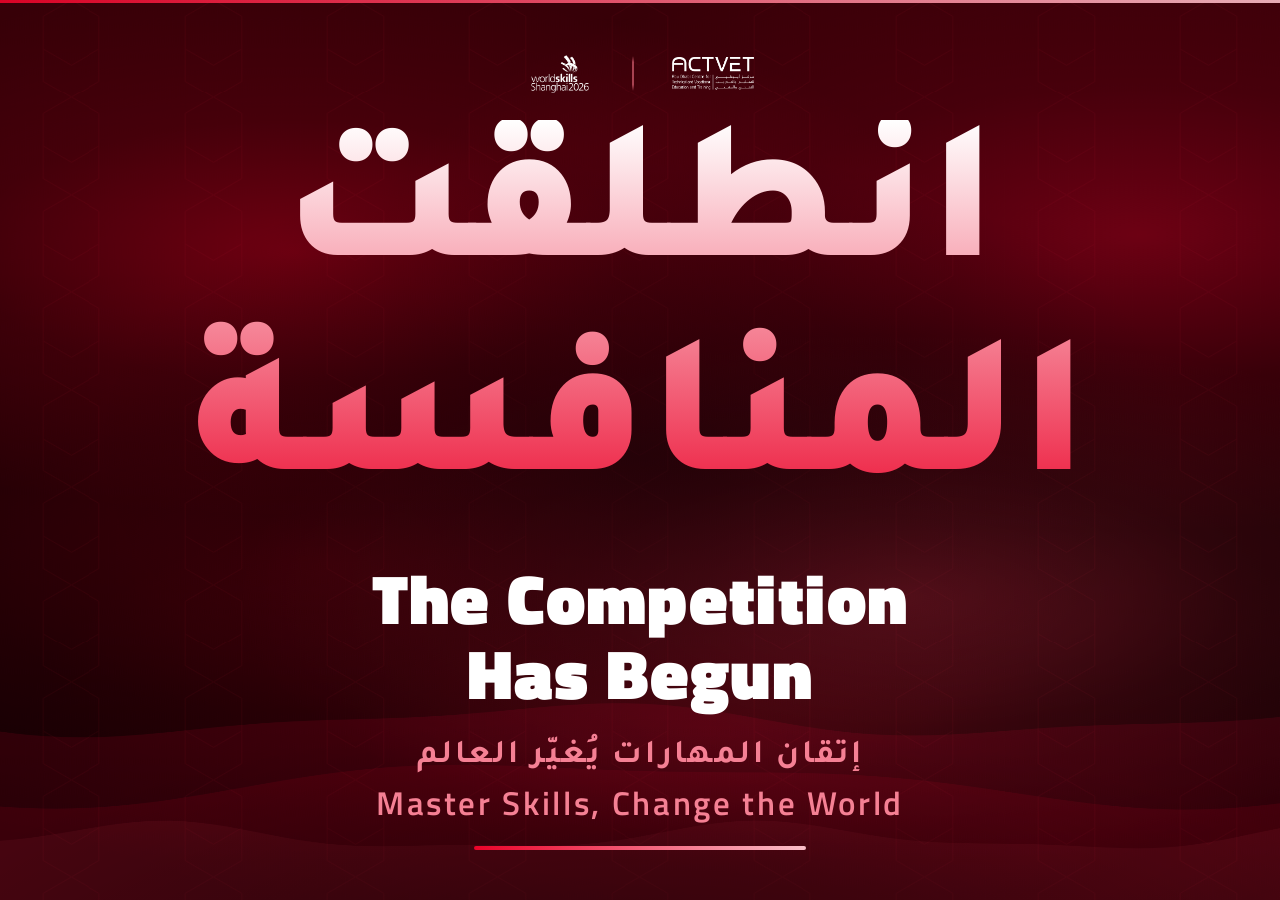
<file: index.html>
<!DOCTYPE html>
<html lang="en">
<head>
<meta charset="UTF-8">
<meta name="viewport" content="width=device-width, initial-scale=1.0">
<title>WorldSkills Shanghai 2026 · Countdown</title>
<link rel="preconnect" href="https://fonts.googleapis.com">
<link rel="preconnect" href="https://fonts.gstatic.com" crossorigin>
<link href="https://fonts.googleapis.com/css2?family=Titillium+Web:wght@300;400;600;700;900&family=Tajawal:wght@400;500;700;800;900&display=swap" rel="stylesheet">
<style>
  :root{
    /* WSC Shanghai 2026 Brand Red — CMYK palette from style guide */
    --r1: #EB0329;   /* C8  M99  Y84  K0 — primary */
    --r2: #F0405E;   /* C6  M75  Y63  K0 */
    --r3: #F58094;   /* C4  M50  Y42  K0 */
    --r4: #FABFC9;   /* C2  M25  Y21  K0 */
    --gold: #FFB71B;
    --ink: #ffffff;
  }

  *{ margin:0; padding:0; box-sizing:border-box; }
  html,body{ width:100%; height:100%; overflow:hidden; background:#0e0002; }
  body{ font-family:"Titillium Web", Arial, sans-serif; }
  .ar{ font-family:"Tajawal", Arial, sans-serif; }

  #viewport{ position:fixed; inset:0; background:#0e0002; }
  #stage{
    position:relative; width:100vw; height:100vh;
    background:radial-gradient(130% 70% at 50% -4%, #4a000e 0%, #2d0008 30%, #1a0004 60%, #0e0002 100%);
    overflow:hidden; color:var(--ink);
  }

  /* ---------- layered background ---------- */
  #waves{ position:absolute; inset:0; width:100%; height:100%; }
  #honeycomb{
    position:absolute; inset:0;
    background-image:url("data:image/svg+xml;utf8,<svg xmlns='http://www.w3.org/2000/svg' width='120' height='208' viewBox='0 0 120 208'><g fill='none' stroke='%23EB0329' stroke-width='2'><path d='M60 0 L120 34.6 V104 L60 138.6 L0 104 V34.6 Z'/><path d='M0 104 L0 173.2 L60 207.8 L120 173.2 L120 104'/></g></svg>");
    background-size:11.11vw 10.83vh; opacity:.06; mix-blend-mode:screen;
  }
  #vignette{
    position:absolute; inset:0;
    background:
      radial-gradient(58% 46% at 50% 50%, rgba(20,0,5,.50) 0%, rgba(15,0,4,.16) 46%, rgba(0,0,0,0) 74%),
      radial-gradient(120% 70% at 50% 118%, rgba(0,0,0,.5) 0%, rgba(0,0,0,0) 55%);
  }
  #topline{
    position:absolute; top:0; left:0; right:0; height:0.31vh;
    background:linear-gradient(90deg, #EB0329 0%, #F0405E 35%, #F58094 65%, #FABFC9 100%);
    opacity:.9;
  }

  /* ---------- content ---------- */
  #content{ position:absolute; inset:0; display:-webkit-box; display:flex; -webkit-box-orient:vertical; -webkit-box-direction:normal; flex-direction:column; -webkit-box-align:center; align-items:center;
    padding:3.65vh 9.26vw 3.13vh; }

  /* top band */
  .topband{ display:-webkit-box; display:flex; -webkit-box-align:center; align-items:center; -webkit-box-pack:center; justify-content:center; gap:3.89vw;
    -webkit-filter:drop-shadow(0 8px 40px rgba(0,0,0,.35)); filter:drop-shadow(0 8px 40px rgba(0,0,0,.35)); }
  .topband .logo-ws{ height:6.72vh; width:auto; display:block; }
  .topband .logo-actvet{ height:4.63vh; width:auto; display:block; }
  .topband .vr{ width:2px; height:5.52vh; border-radius:2px;
    background:linear-gradient(180deg,transparent,rgba(255,120,140,.55) 18%,rgba(255,120,140,.55) 82%,transparent); }

  /* event name + dates */
  .eventhead{ display:-webkit-box; display:flex; -webkit-box-orient:vertical; -webkit-box-direction:normal; flex-direction:column; -webkit-box-align:center; align-items:center; gap:0.94vh; margin-top:1.56vh; }
  .eventname{ font-weight:400; font-size:5vw; line-height:1; letter-spacing:.004em; color:#fff; text-align:center;
    text-shadow:0 6px 44px rgba(0,0,0,.40); white-space:nowrap; }

  /* centre stack grows to fill */
  .center{ -webkit-box-flex:1; flex:1 1 auto; display:-webkit-box; display:flex; -webkit-box-orient:vertical; -webkit-box-direction:normal; flex-direction:column; -webkit-box-align:center; align-items:center; -webkit-box-pack:center; justify-content:center; width:100%; }

  .kicker{
    display:-webkit-inline-box; display:inline-flex; -webkit-box-align:center; align-items:center; gap:1.57vw; flex-wrap:nowrap;
    font-weight:700; font-size:2.41vw; letter-spacing:.28em; text-transform:uppercase; color:#ffc8d0;
    padding-bottom:0.94vh; white-space:nowrap;
  }
  .kicker .ar{ font-size:2.87vw; letter-spacing:0; color:#fff; }
  .kicker .dot{ width:0.93vw; height:0.93vw; border-radius:50%; background:var(--r1); box-shadow:0 0 28px var(--r1); }

  /* giant DAYS hero */
  .days-num{
    font-weight:900; font-size:40.74vw; line-height:.98;
    font-variant-numeric:tabular-nums; -webkit-font-feature-settings:"tnum" 1; font-feature-settings:"tnum" 1; letter-spacing:-.03em;
    background:linear-gradient(180deg,#ffffff 0%,#ffd5db 54%,#EB0329 100%);
    -webkit-background-clip:text; background-clip:text; color:transparent;
    -webkit-filter:drop-shadow(0 36px 70px rgba(0,0,0,.45)); filter:drop-shadow(0 36px 70px rgba(0,0,0,.45));
  }
  .days-num .digit{ display:inline-block; }
  .days-label{ display:-webkit-inline-box; display:inline-flex; -webkit-box-align:center; align-items:center; gap:1.85vw; margin-top:0.78vh; }
  .days-label .en{ font-weight:900; font-size:5.93vw; line-height:.9; letter-spacing:.08em; color:#fff; }
  .days-label .pipe{ width:0.28vw; height:2.71vh; border-radius:4px; background:linear-gradient(180deg,var(--r1),var(--r4)); }
  .days-label .ar{ font-weight:800; font-size:5.56vw; line-height:1; color:var(--r4); }

  /* HH:MM:SS block */
  .timer{ display:-webkit-box; display:flex; -webkit-box-align:start; align-items:flex-start; -webkit-box-pack:center; justify-content:center; gap:1.02vw; margin-top:3.07vh; max-width:100%; }
  .cell{
    position:relative; width:23.15vw; height:13.54vh; border-radius:1.09vh;
    background:linear-gradient(180deg, rgba(80,4,14,.65) 0%, rgba(40,2,8,.65) 100%);
    border:2px solid rgba(235,3,41,.22);
    box-shadow:0 34px 90px rgba(0,0,0,.40), inset 0 2px 0 rgba(255,255,255,.06), 0 0 22px rgba(235,3,41,.14);
    display:-webkit-box; display:flex; -webkit-box-orient:vertical; -webkit-box-direction:normal; flex-direction:column; -webkit-box-align:center; align-items:center; -webkit-box-pack:center; justify-content:center; overflow:hidden;
    -webkit-animation:cellGlow 3s ease-in-out infinite; animation:cellGlow 3s ease-in-out infinite;
  }
  @-webkit-keyframes cellGlow{
    0%,100%{ box-shadow:0 34px 90px rgba(0,0,0,.40), inset 0 2px 0 rgba(255,255,255,.06), 0 0 22px rgba(235,3,41,.14); border-color:rgba(235,3,41,.22); }
    50%{ box-shadow:0 34px 100px rgba(0,0,0,.40), inset 0 2px 0 rgba(255,255,255,.06), 0 0 60px rgba(235,3,41,.42); border-color:rgba(235,3,41,.48); }
  }
  @keyframes cellGlow{
    0%,100%{ box-shadow:0 34px 90px rgba(0,0,0,.40), inset 0 2px 0 rgba(255,255,255,.06), 0 0 22px rgba(235,3,41,.14); border-color:rgba(235,3,41,.22); }
    50%{ box-shadow:0 34px 100px rgba(0,0,0,.40), inset 0 2px 0 rgba(255,255,255,.06), 0 0 60px rgba(235,3,41,.42); border-color:rgba(235,3,41,.48); }
  }

  .cell .num{ font-weight:900; font-size:13.89vw; line-height:1;
    font-variant-numeric:tabular-nums; -webkit-font-feature-settings:"tnum" 1; font-feature-settings:"tnum" 1; letter-spacing:.01em; color:#fff; display:-webkit-box; display:flex; }
  .cell .num .digit{ display:inline-block; min-width:.62em; text-align:center; }
  .cell .lab{ margin-top:0.94vh; font-weight:700; font-size:2.04vw; letter-spacing:.22em; text-transform:uppercase; color:#f0a0b0;
    display:-webkit-box; display:flex; -webkit-box-align:center; align-items:center; gap:0.74vw; }
  .cell .lab .ar{ letter-spacing:0; color:#f8c0c8; font-size:2.04vw; }
  .cell .topglow{ position:absolute; top:0; left:0; right:0; height:0.16vh; background:linear-gradient(90deg,transparent,var(--r2),transparent); opacity:.6; }

  /* seconds — intense continuous pulse */
  .cell.seconds{
    border-color:rgba(235,3,41,.50);
    -webkit-animation:secPulse 1.5s ease-in-out infinite; animation:secPulse 1.5s ease-in-out infinite;
  }
  .cell.seconds .topglow{ background:linear-gradient(90deg,transparent,var(--r1),transparent); opacity:1; }
  @-webkit-keyframes secPulse{
    0%,100%{ box-shadow:0 34px 90px rgba(0,0,0,.40), inset 0 2px 0 rgba(255,255,255,.06), 0 0 44px rgba(235,3,41,.32); border-color:rgba(235,3,41,.50); }
    50%{ box-shadow:0 34px 100px rgba(0,0,0,.40), inset 0 2px 0 rgba(255,255,255,.08), 0 0 100px rgba(235,3,41,.72); border-color:rgba(235,3,41,.90); }
  }
  @keyframes secPulse{
    0%,100%{ box-shadow:0 34px 90px rgba(0,0,0,.40), inset 0 2px 0 rgba(255,255,255,.06), 0 0 44px rgba(235,3,41,.32); border-color:rgba(235,3,41,.50); }
    50%{ box-shadow:0 34px 100px rgba(0,0,0,.40), inset 0 2px 0 rgba(255,255,255,.08), 0 0 100px rgba(235,3,41,.72); border-color:rgba(235,3,41,.90); }
  }

  /* seconds tick — heavy flash on each change */
  .cell.seconds.sec-tick{
    -webkit-animation:secFlash .65s ease-out forwards, secPulse 1.5s ease-in-out .65s infinite;
    animation:secFlash .65s ease-out forwards, secPulse 1.5s ease-in-out .65s infinite;
  }
  @-webkit-keyframes secFlash{
    0%  { box-shadow:0 34px 90px rgba(0,0,0,.40), inset 0 2px 0 rgba(255,255,255,.06), 0 0 44px rgba(235,3,41,.32); border-color:rgba(235,3,41,.50); background:linear-gradient(180deg,rgba(80,4,14,.65),rgba(40,2,8,.65)); }
    16% { box-shadow:0 34px 80px rgba(0,0,0,.30), inset 0 2px 0 rgba(255,255,255,.15), 0 0 150px rgba(235,3,41,1.0), 0 0 300px rgba(235,3,41,.55); border-color:rgba(255,80,100,1); background:linear-gradient(180deg,rgba(180,10,30,.80),rgba(80,4,14,.80)); }
    100%{ box-shadow:0 34px 90px rgba(0,0,0,.40), inset 0 2px 0 rgba(255,255,255,.06), 0 0 50px rgba(235,3,41,.38); border-color:rgba(235,3,41,.55); background:linear-gradient(180deg,rgba(80,4,14,.65),rgba(40,2,8,.65)); }
  }
  @keyframes secFlash{
    0%  { box-shadow:0 34px 90px rgba(0,0,0,.40), inset 0 2px 0 rgba(255,255,255,.06), 0 0 44px rgba(235,3,41,.32); border-color:rgba(235,3,41,.50); background:linear-gradient(180deg,rgba(80,4,14,.65),rgba(40,2,8,.65)); }
    16% { box-shadow:0 34px 80px rgba(0,0,0,.30), inset 0 2px 0 rgba(255,255,255,.15), 0 0 150px rgba(235,3,41,1.0), 0 0 300px rgba(235,3,41,.55); border-color:rgba(255,80,100,1); background:linear-gradient(180deg,rgba(180,10,30,.80),rgba(80,4,14,.80)); }
    100%{ box-shadow:0 34px 90px rgba(0,0,0,.40), inset 0 2px 0 rgba(255,255,255,.06), 0 0 50px rgba(235,3,41,.38); border-color:rgba(235,3,41,.55); background:linear-gradient(180deg,rgba(80,4,14,.65),rgba(40,2,8,.65)); }
  }

  /* digit flip animations */
  @-webkit-keyframes digIn{
    0%{ -webkit-transform:translateY(-24%); transform:translateY(-24%); opacity:.15; -webkit-filter:blur(2px); filter:blur(2px); }
    100%{ -webkit-transform:translateY(0); transform:translateY(0); opacity:1; -webkit-filter:blur(0); filter:blur(0); }
  }
  @keyframes digIn{
    0%{ transform:translateY(-24%); opacity:.15; filter:blur(2px); }
    100%{ transform:translateY(0); opacity:1; filter:blur(0); }
  }
  .digit.flip{ -webkit-animation:digIn .42s cubic-bezier(.2,.7,.2,1); animation:digIn .42s cubic-bezier(.2,.7,.2,1); }

  /* seconds digit — heavy slam with scale bounce */
  @-webkit-keyframes secDigitSlam{
    0%  { -webkit-transform:scale(1.4) translateY(-12%); transform:scale(1.4) translateY(-12%); opacity:0; -webkit-filter:blur(5px); filter:blur(5px); }
    55% { -webkit-transform:scale(0.96) translateY(1%); transform:scale(0.96) translateY(1%); opacity:1; -webkit-filter:blur(0); filter:blur(0); }
    78% { -webkit-transform:scale(1.04); transform:scale(1.04); }
    100%{ -webkit-transform:scale(1); transform:scale(1); }
  }
  @keyframes secDigitSlam{
    0%  { transform:scale(1.4) translateY(-12%); opacity:0; filter:blur(5px); }
    55% { transform:scale(0.96) translateY(1%); opacity:1; filter:blur(0); }
    78% { transform:scale(1.04); }
    100%{ transform:scale(1); }
  }
  .cell.seconds .digit.flip{ -webkit-animation:secDigitSlam .52s cubic-bezier(.3,.85,.2,1.06); animation:secDigitSlam .52s cubic-bezier(.3,.85,.2,1.06); }

  .sep{ -webkit-align-self:center; align-self:center; width:2.50vw; height:13.54vh; display:-webkit-box; display:flex; -webkit-box-align:center; align-items:center; -webkit-box-pack:center; justify-content:center;
    font-weight:900; font-size:9.26vw; color:rgba(255,140,160,.45); }
  .sep span{ display:block; -webkit-transform:translateY(-0.73vh); transform:translateY(-0.73vh); }

  /* ---------- timezone comparison ---------- */
  .time-compare{
    display:-webkit-box; display:flex; -webkit-box-align:center; align-items:center; -webkit-box-pack:center; justify-content:center; gap:3vw;
    margin-top:2.6vh; padding:1.3vh 3.5vw;
    background:rgba(55,3,10,.50); border:1px solid rgba(235,3,41,.20); border-radius:1.2vh;
    -webkit-backdrop-filter:blur(8px); backdrop-filter:blur(8px);
  }
  .tz-slot{ display:-webkit-box; display:flex; -webkit-box-orient:vertical; -webkit-box-direction:normal; flex-direction:column; -webkit-box-align:center; align-items:center; gap:0.28vh; }
  .tz-flag{ font-size:2.8vw; line-height:1.1; }
  .tz-city{ font-weight:700; font-size:1.4vw; letter-spacing:.18em; text-transform:uppercase; color:var(--r3); }
  .tz-offset{ font-size:1.1vw; color:rgba(255,190,200,.45); letter-spacing:.08em; }
  .tz-time{ font-weight:700; font-size:3.2vw; font-variant-numeric:tabular-nums; -webkit-font-feature-settings:"tnum" 1; font-feature-settings:"tnum" 1; color:#fff; letter-spacing:.04em; line-height:1.15; }
  .tz-date{ font-size:1.1vw; color:rgba(255,190,200,.55); letter-spacing:.06em; }
  .tz-divider{
    width:1px; height:6.5vh; -webkit-align-self:center; align-self:center;
    background:linear-gradient(180deg,transparent,rgba(235,3,41,.45) 18%,rgba(235,3,41,.45) 82%,transparent);
  }

  /* bottom band */
  .bottom{ display:-webkit-box; display:flex; -webkit-box-orient:vertical; -webkit-box-direction:normal; flex-direction:column; -webkit-box-align:center; align-items:center; gap:1.09vh; width:100%; }
  .slogan{ display:-webkit-box; display:flex; -webkit-box-orient:vertical; -webkit-box-direction:normal; flex-direction:column; -webkit-box-align:center; align-items:center; gap:0.47vh; text-align:center; }
  .slogan .ar{ font-weight:800; font-size:4.26vw; letter-spacing:0; line-height:1.1; direction:rtl; }
  .slogan .en{ font-weight:600; font-size:2.59vw; letter-spacing:.06em; color:var(--r3); }
  .dates{
    display:-webkit-inline-box; display:inline-flex; -webkit-box-align:center; align-items:center; gap:1.20vw; white-space:nowrap;
    font-weight:700; font-size:2.31vw; letter-spacing:.12em; text-transform:uppercase; color:#ffc8d0;
    padding:0.57vh 3.06vw; border-radius:1.56vh; border:2px solid rgba(235,3,41,.22); background:rgba(55,3,10,.40);
  }
  .dates .pin{ width:1.02vw; height:1.02vw; border-radius:50%; background:var(--r1); box-shadow:0 0 24px var(--r1); }

  .cobrand{ display:-webkit-box; display:flex; -webkit-box-orient:vertical; -webkit-box-direction:normal; flex-direction:column; -webkit-box-align:center; align-items:center; gap:0.89vh; margin-top:0.68vh; }
  .cobrand .rule{ width:35.19vw; height:2px;
    background:linear-gradient(90deg,transparent,rgba(235,3,41,.45) 30%,rgba(235,3,41,.45) 70%,transparent); }
  .cobrand .actvet{ height:3.44vh; width:auto; display:block; opacity:.96; }

  /* ---------- end state ---------- */
  #endstate{ position:absolute; inset:0; display:none; -webkit-box-orient:vertical; -webkit-box-direction:normal; flex-direction:column; -webkit-box-align:center; align-items:center; -webkit-box-pack:center; justify-content:center;
    gap:1.46vh; text-align:center; padding:0 8.33vw; }
  #endstate.show{ display:-webkit-box; display:flex; -webkit-animation:endIn 1.2s ease both; animation:endIn 1.2s ease both; }
  @-webkit-keyframes endIn{ from{opacity:0;-webkit-transform:scale(.96);transform:scale(.96);} to{opacity:1;-webkit-transform:scale(1);transform:scale(1);} }
  @keyframes endIn{ from{opacity:0;transform:scale(.96);} to{opacity:1;transform:scale(1);} }
  #endstate .lockup{ display:-webkit-box; display:flex; -webkit-box-align:center; align-items:center; -webkit-box-pack:center; justify-content:center; gap:2.96vw; margin-bottom:1.04vh; }
  #endstate .lockup .logo-ws{ height:5.36vh; width:auto; }
  #endstate .lockup .logo-actvet{ height:3.70vh; width:auto; }
  #endstate .lockup .vr{ width:2px; height:3.91vh; border-radius:2px;
    background:linear-gradient(180deg,transparent,rgba(255,120,140,.55) 18%,rgba(255,120,140,.55) 82%,transparent); }
  #endstate .big-ar{ font-weight:900; font-size:15.74vw; line-height:1.06; direction:rtl;
    background:linear-gradient(180deg,#fff,#EB0329); -webkit-background-clip:text; background-clip:text; color:transparent; }
  #endstate .big-en{ font-weight:900; font-size:5.46vw; line-height:1.08; letter-spacing:.02em; color:#fff; }
  #endstate .slogan-end{ font-weight:600; font-size:2.59vw; line-height:1.35; letter-spacing:.08em; color:var(--r3); margin-top:0.36vh; }
  #endstate .slogan-end .ar{ font-weight:700; }
  #endstate .bar{ width:25.93vw; height:0.52vh; border-radius:0.31vh; margin-top:0.78vh;
    background:linear-gradient(90deg,var(--r1),var(--r2),var(--r3),var(--r4)); }
  #endstate .actvet{ height:3.13vh; width:auto; margin-top:0.78vh; opacity:.95; }

  /* ---------- entrance ---------- */
  .anim{ opacity:1; }
  body.loaded .anim{ -webkit-animation:riseIn 1.1s cubic-bezier(.2,.7,.2,1) forwards; animation:riseIn 1.1s cubic-bezier(.2,.7,.2,1) forwards; }
  @-webkit-keyframes riseIn{ from{opacity:0;-webkit-transform:translateY(1.67vh);transform:translateY(1.67vh);} to{opacity:1;-webkit-transform:translateY(0);transform:translateY(0);} }
  @keyframes riseIn{ from{opacity:0;transform:translateY(1.67vh);} to{opacity:1;transform:translateY(0);} }
  body.loaded .d1{ -webkit-animation-delay:.10s; animation-delay:.10s; }
  body.loaded .d2{ -webkit-animation-delay:.26s; animation-delay:.26s; }
  body.loaded .d3{ -webkit-animation-delay:.42s; animation-delay:.42s; }
  body.loaded .d4{ -webkit-animation-delay:.58s; animation-delay:.58s; }
  body.loaded .d5{ -webkit-animation-delay:.74s; animation-delay:.74s; }
  body.loaded .d6{ -webkit-animation-delay:.90s; animation-delay:.90s; }

  /* ==========================================================
     DESKTOP / LANDSCAPE  16:9
     ========================================================== */
  @media (orientation: landscape) and (min-width: 900px){
    #content{ padding:1.8vh 5vw 1.6vh; }

    .topband{ gap:2.2vw; }
    .topband .logo-ws{ height:5.8vh; }
    .topband .logo-actvet{ height:4.0vh; }
    .topband .vr{ height:4.8vh; }

    .eventhead{ margin-top:0.8vh; gap:0.6vh; }
    .eventname{ font-size:2.9vh; white-space:nowrap; }
    .dates{ font-size:1.55vh; padding:0.35vh 1.8vw; border-radius:1vh; }
    .dates .pin{ width:0.6vw; height:0.6vw; }

    .kicker{ font-size:1.75vh; letter-spacing:.20em; gap:1vw; padding-bottom:0.6vh; }
    .kicker .ar{ font-size:2.0vh; }
    .kicker .dot{ width:0.55vw; height:0.55vw; }

    .days-num{ font-size:27vh; }
    .days-label{ margin-top:0.5vh; gap:1.2vw; }
    .days-label .en{ font-size:4.2vh; }
    .days-label .ar{ font-size:4.0vh; }
    .days-label .pipe{ height:2vh; width:0.18vw; }

    .timer{ margin-top:1.6vh; gap:0.7vw; }
    .cell{ width:16.5vh; height:11vh; border-radius:0.9vh; }
    .cell .num{ font-size:8.8vh; }
    .cell .lab{ font-size:1.4vh; margin-top:0.45vh; gap:0.4vw; }
    .cell .lab .ar{ font-size:1.4vh; }
    .sep{ width:1.8vw; height:11vh; font-size:5.8vh; }
    .sep span{ -webkit-transform:translateY(-0.45vh); transform:translateY(-0.45vh); }

    .time-compare{ margin-top:1.4vh; padding:0.9vh 2.5vw; gap:2.5vw; border-radius:0.9vh; }
    .tz-flag{ font-size:2.2vh; }
    .tz-city{ font-size:1.15vh; }
    .tz-offset{ font-size:0.9vh; }
    .tz-time{ font-size:2.7vh; }
    .tz-date{ font-size:0.9vh; }
    .tz-divider{ height:5.5vh; }

    .bottom{ gap:0.7vh; }
    .slogan .ar{ font-size:3.0vh; }
    .slogan .en{ font-size:1.85vh; }

    .cobrand{ gap:0.6vh; margin-top:0.4vh; }
    .cobrand .rule{ width:22vw; }
    .cobrand .actvet{ height:2.9vh; }
  }

  @media (prefers-reduced-motion: reduce){
    .anim{ -webkit-animation:none !important; animation:none !important; opacity:1 !important; -webkit-transform:none !important; transform:none !important; }
    .cell{ -webkit-animation:none !important; animation:none !important; }
    .cell.seconds{ -webkit-animation:none !important; animation:none !important; }
    .cell.seconds.sec-tick{ -webkit-animation:none !important; animation:none !important; }
    .digit.flip{ -webkit-animation:none !important; animation:none !important; }
  }
</style>
</head>
<body>
  <div id="viewport">
    <div id="stage">
      <canvas id="waves"></canvas>
      <div id="honeycomb"></div>
      <div id="vignette"></div>
      <div id="topline"></div>

      <div id="content">
        <!-- co-brand lockup -->
        <div class="topband anim d1">
          <img class="logo-ws" src="assets/logo-ws-white.png" alt="WorldSkills Shanghai 2026">
          <div class="vr"></div>
          <img class="logo-actvet" src="assets/actvet-white.png" alt="ACTVET">
        </div>
        <div class="eventhead anim d1">
          <div class="eventname">WorldSkills Shanghai 2026</div>
          <div class="dates"><span class="pin"></span><span>22–27 September 2026 · Shanghai, China</span></div>
        </div>

        <!-- centre -->
        <div class="center">
          <div class="kicker anim d2">
            <span class="ar" dir="rtl" lang="ar">العد التنازلي</span>
            <span class="dot"></span>
            <span id="kicker-text">Countdown to Day 1</span>
          </div>

          <div class="days-num anim d3" id="days">000</div>
          <div class="days-label anim d3">
            <span class="en" id="days-en">DAYS</span>
            <span class="pipe"></span>
            <span class="ar" dir="rtl" lang="ar" id="days-ar">يوم</span>
          </div>

          <div class="timer anim d4">
            <div class="cell hours">
              <div class="topglow"></div>
              <div class="num" id="hh"><span class="digit">0</span><span class="digit">0</span></div>
              <div class="lab">Hours <span class="ar" dir="rtl" lang="ar">ساعة</span></div>
            </div>
            <div class="sep"><span>:</span></div>
            <div class="cell minutes">
              <div class="topglow"></div>
              <div class="num" id="mm"><span class="digit">0</span><span class="digit">0</span></div>
              <div class="lab">Minutes <span class="ar" dir="rtl" lang="ar">دقيقة</span></div>
            </div>
            <div class="sep"><span>:</span></div>
            <div class="cell seconds" id="sec-cell">
              <div class="topglow"></div>
              <div class="num" id="ss"><span class="digit">0</span><span class="digit">0</span></div>
              <div class="lab">Seconds <span class="ar" dir="rtl" lang="ar">ثانية</span></div>
            </div>
          </div>

          <!-- UAE vs Shanghai time comparison -->
          <div class="time-compare anim d4">
            <div class="tz-slot">
              <div class="tz-flag">&#x1F1E6;&#x1F1EA;</div>
              <div class="tz-city">Abu Dhabi</div>
              <div class="tz-offset">UTC +4</div>
              <div class="tz-time" id="uae-time">--:--:--</div>
              <div class="tz-date" id="uae-date">&nbsp;</div>
            </div>
            <div class="tz-divider"></div>
            <div class="tz-slot">
              <div class="tz-flag">&#x1F1E8;&#x1F1F3;</div>
              <div class="tz-city">Shanghai</div>
              <div class="tz-offset">UTC +8</div>
              <div class="tz-time" id="sh-time">--:--:--</div>
              <div class="tz-date" id="sh-date">&nbsp;</div>
            </div>
          </div>
        </div>

        <!-- bottom -->
        <div class="bottom">
          <div class="slogan anim d5">
            <span class="ar" dir="rtl" lang="ar">إتقان المهارات يُغيّر العالم</span>
            <span class="en">Master Skills, Change the World</span>
          </div>
          <div class="cobrand anim d6">
            <div class="rule"></div>
            <img class="actvet" src="assets/actvet-white.png" alt="ACTVET — Abu Dhabi Centre for Technical and Vocational Education and Training">
          </div>
        </div>
      </div>

      <!-- celebratory end state -->
      <div id="endstate">
        <div class="lockup">
          <img class="logo-ws" src="assets/logo-ws-white.png" alt="WorldSkills Shanghai 2026">
          <div class="vr"></div>
          <img class="logo-actvet" src="assets/actvet-white.png" alt="ACTVET">
        </div>
        <div class="big-ar ar" dir="rtl" lang="ar">انطلقت المنافسة</div>
        <div class="big-en">The Competition<br>Has Begun</div>
        <div class="slogan-end"><span class="ar" dir="rtl" lang="ar">إتقان المهارات يُغيّر العالم</span><br>Master Skills, Change the World</div>
        <div class="bar"></div>
      </div>
    </div>
  </div>

<script>
/* Day 1 starts at 9:00 AM Shanghai time (UTC+8).
   The "days" counter naturally decrements at 9 AM Shanghai each day
   because the target is anchored to that moment. */
var TARGET   = new Date("2026-09-22T09:00:00+08:00");
var COMP_END = new Date("2026-09-28T09:00:00+08:00"); /* after Day 6 */
var DAY_MS   = 86400000;

var elDays    = document.getElementById('days');
var elHH      = document.getElementById('hh');
var elMM      = document.getElementById('mm');
var elSS      = document.getElementById('ss');
var endState  = document.getElementById('endstate');
var content   = document.getElementById('content');
var secCell   = document.getElementById('sec-cell');
var kickerTxt = document.getElementById('kicker-text');
var daysEn    = document.getElementById('days-en');
var daysAr    = document.getElementById('days-ar');
var elUaeTime = document.getElementById('uae-time');
var elUaeDate = document.getElementById('uae-date');
var elShTime  = document.getElementById('sh-time');
var elShDate  = document.getElementById('sh-date');

var lastSec  = -1;
var flashTmr = null;

function setDigits(container, str){
  var spans = container.querySelectorAll('.digit');
  if(spans.length !== str.length){
    container.innerHTML = '';
    for(var i=0;i<str.length;i++){
      var sp = document.createElement('span');
      sp.className = 'digit'; sp.textContent = str[i];
      container.appendChild(sp);
    }
    return;
  }
  for(var i=0;i<str.length;i++){
    if(spans[i].textContent !== str[i]){
      spans[i].textContent = str[i];
      spans[i].classList.remove('flip');
      void spans[i].offsetWidth;
      spans[i].classList.add('flip');
    }
  }
}

function pad2(n){ return String(n).padStart(2,'0'); }

function tzDate(offsetH){
  var d = new Date(Date.now() + (new Date().getTimezoneOffset()*60 + offsetH*3600)*1000);
  var DD = ['Sun','Mon','Tue','Wed','Thu','Fri','Sat'];
  var MM = ['Jan','Feb','Mar','Apr','May','Jun','Jul','Aug','Sep','Oct','Nov','Dec'];
  return DD[d.getDay()]+', '+MM[d.getMonth()]+' '+d.getDate();
}

function tzTime(offsetH){
  var d = new Date(Date.now() + (new Date().getTimezoneOffset()*60 + offsetH*3600)*1000);
  return pad2(d.getHours())+':'+pad2(d.getMinutes())+':'+pad2(d.getSeconds());
}

/* competition day (1-6) if live, 0 if not yet started, 7 if over */
function compDay(){
  var now = Date.now();
  if(now < TARGET.getTime())    return 0;
  if(now >= COMP_END.getTime()) return 7;
  return Math.floor((now - TARGET.getTime()) / DAY_MS) + 1;
}

function triggerSecFlash(curSec){
  if(curSec === lastSec) return;
  if(lastSec !== -1){
    secCell.classList.remove('sec-tick');
    void secCell.offsetWidth;
    secCell.classList.add('sec-tick');
    if(flashTmr) clearTimeout(flashTmr);
    flashTmr = setTimeout(function(){ secCell.classList.remove('sec-tick'); }, 800);
  }
  lastSec = curSec;
}

var ended = false;
function tick(){
  var now  = Date.now();
  var diff = TARGET.getTime() - now;
  var cd   = compDay();

  /* tz clocks — always update */
  elUaeTime.textContent = tzTime(4);
  elShTime.textContent  = tzTime(8);
  elUaeDate.textContent = tzDate(4);
  elShDate.textContent  = tzDate(8);

  if(cd > 0 && cd <= 6){
    /* competition is live — show elapsed time within today (since 9 AM Shanghai) */
    var dayStart   = TARGET.getTime() + (cd-1)*DAY_MS;
    var elapsedSec = Math.floor((now - dayStart)/1000);
    var hrs  = Math.floor(elapsedSec/3600);
    var mins = Math.floor((elapsedSec%3600)/60);
    var secs = elapsedSec%60;

    kickerTxt.textContent = 'Competition · Day '+cd+' of 6';
    daysEn.textContent = 'DAY';
    daysAr.textContent = 'اليوم';

    setDigits(elDays, String(cd));
    setDigits(elHH,   pad2(hrs));
    setDigits(elMM,   pad2(mins));
    triggerSecFlash(secs);
    setDigits(elSS,   pad2(secs));
    return;
  }

  if(cd >= 7){
    if(!ended){ ended=true; content.style.display='none'; endState.classList.add('show'); }
    return;
  }

  /* countdown mode */
  var totalSec = Math.floor(diff/1000);
  var days = Math.floor(totalSec/86400);
  var hrs  = Math.floor((totalSec%86400)/3600);
  var mins = Math.floor((totalSec%3600)/60);
  var secs = totalSec%60;

  kickerTxt.textContent = 'Countdown to Day 1';
  daysEn.textContent    = 'DAYS';
  daysAr.textContent    = 'يوم';

  setDigits(elDays, String(days));
  setDigits(elHH,   pad2(hrs));
  setDigits(elMM,   pad2(mins));
  triggerSecFlash(secs);
  setDigits(elSS,   pad2(secs));
}

function startClock(){
  tick();
  var drift = 1000 - (Date.now()%1000);
  setTimeout(function loop(){ tick(); setTimeout(loop, 1000-(Date.now()%1000)); }, drift);
}
startClock();

/* ---------- canvas background — red brand palette ---------- */
(function(){
  var c   = document.getElementById('waves');
  var ctx = c.getContext('2d');
  var W = 1080, H = 1920;
  c.width = W; c.height = H;

  var blobs = [
    {x:.22,y:.22,r:560,col:[200,0,28],  a:.42, px:.10,py:.06, sx:.045,sy:.031, ph:0  },
    {x:.80,y:.30,r:600,col:[235,3,41],  a:.34, px:.09,py:.07, sx:.037,sy:.040, ph:1.6},
    {x:.26,y:.66,r:640,col:[140,0,18],  a:.26, px:.11,py:.06, sx:.030,sy:.052, ph:3.1},
    {x:.78,y:.62,r:600,col:[240,64,90], a:.26, px:.08,py:.06, sx:.041,sy:.034, ph:4.2},
    {x:.50,y:.86,r:560,col:[175,0,22],  a:.22, px:.07,py:.05, sx:.028,sy:.045, ph:2.2},
    {x:.86,y:.90,r:440,col:[110,0,14],  a:.11, px:.06,py:.05, sx:.034,sy:.029, ph:5.0}
  ];

  function draw(t){
    var time = t/1000;
    ctx.clearRect(0,0,W,H);
    var g = ctx.createLinearGradient(0,0,0,H);
    g.addColorStop(0,'#380008'); g.addColorStop(.4,'#230005'); g.addColorStop(1,'#0d0002');
    ctx.fillStyle=g; ctx.fillRect(0,0,W,H);

    ctx.globalCompositeOperation='screen';
    for(var bi=0;bi<blobs.length;bi++){
      var b  = blobs[bi];
      var cx = (b.x + Math.sin(time*b.sx+b.ph)*b.px)*W;
      var cy = (b.y + Math.cos(time*b.sy+b.ph*1.3)*b.py)*H;
      var r  = b.r*(1+Math.sin(time*.05+b.ph)*.06);
      var rg = ctx.createRadialGradient(cx,cy,0,cx,cy,r);
      var R=b.col[0],G=b.col[1],B=b.col[2];
      rg.addColorStop(0,'rgba('+R+','+G+','+B+','+b.a+')');
      rg.addColorStop(.5,'rgba('+R+','+G+','+B+','+(b.a*.32)+')');
      rg.addColorStop(1,'rgba('+R+','+G+','+B+',0)');
      ctx.fillStyle=rg; ctx.beginPath(); ctx.arc(cx,cy,r,0,Math.PI*2); ctx.fill();
    }

    var waves=[
      {base:.80,amp:30,len:1.5,sp:.28,col:'rgba(235,3,41,0.11)', ph:0  },
      {base:.87,amp:42,len:1.1,sp:.20,col:'rgba(175,0,22,0.13)', ph:1.1},
      {base:.93,amp:26,len:2.1,sp:.34,col:'rgba(240,64,90,0.07)',ph:2.4}
    ];
    for(var wi=0;wi<waves.length;wi++){
      var w=waves[wi];
      ctx.beginPath(); ctx.moveTo(0,H);
      for(var x=0;x<=W;x+=12){
        var y=w.base*H+Math.sin((x/W)*Math.PI*2*w.len+time*w.sp+w.ph)*w.amp
              +Math.sin((x/W)*Math.PI*2*w.len*2.1+time*w.sp*1.4)*w.amp*.35;
        ctx.lineTo(x,y);
      }
      ctx.lineTo(W,H); ctx.closePath(); ctx.fillStyle=w.col; ctx.fill();
    }
    ctx.globalCompositeOperation='source-over';
    requestAnimationFrame(draw);
  }
  requestAnimationFrame(draw);
})();

window.addEventListener('load',function(){ document.body.classList.add('loaded'); });
if(document.readyState==='complete') document.body.classList.add('loaded');
</script>
</body>
</html>
</file>
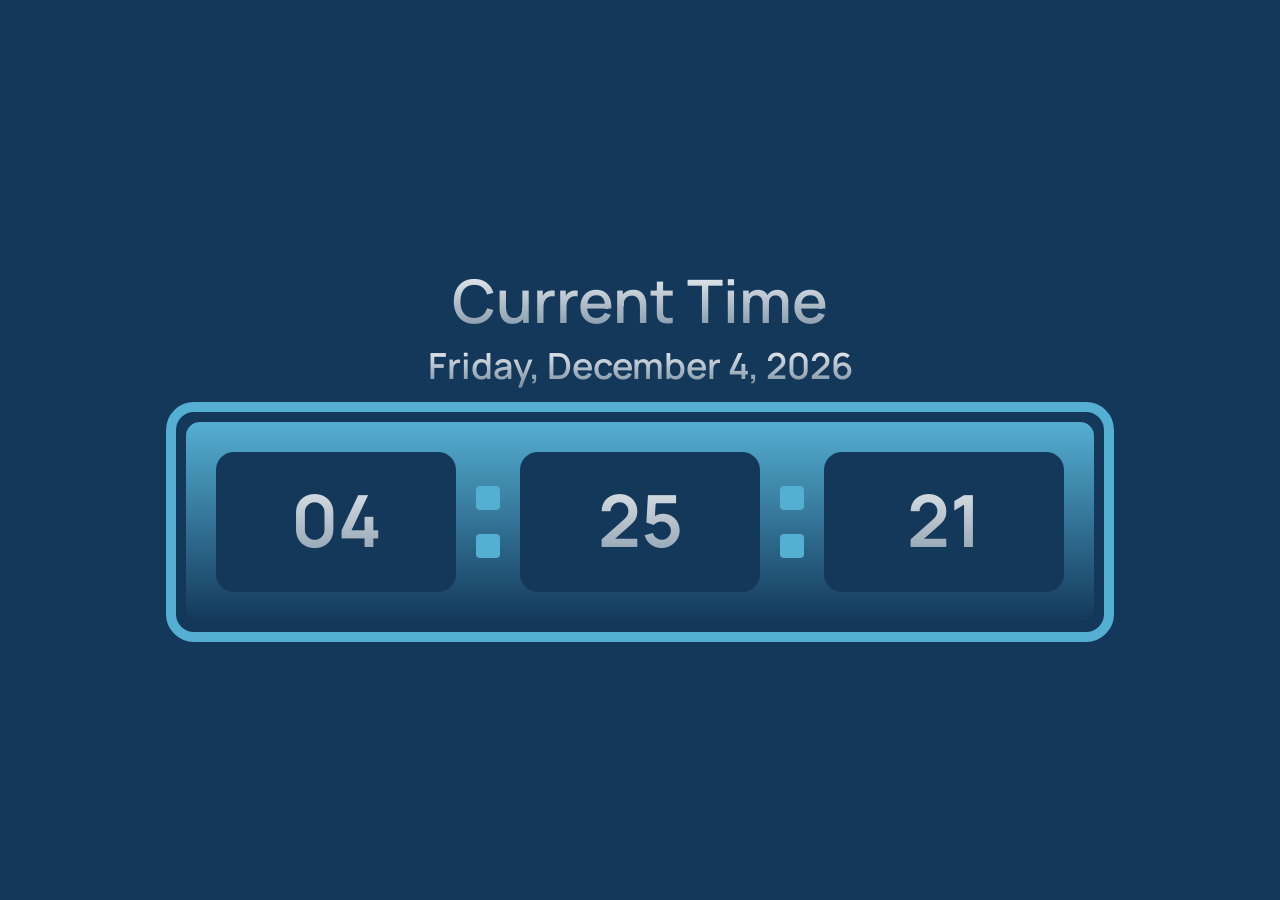
<file: clock/index.html>
<!DOCTYPE html>
<html lang="en">

<head>
  <meta charset="UTF-8">
  <meta name="viewport" content="width=device-width, initial-scale=1.0">
  <title>Competition Timer</title>

  <link rel="stylesheet" href="clock.css" />
</head>

<body>
  <div class="container">
    <div id="timer-container">
      <div class="text-gradient timer-label">Current Time</div>
      <div class="text-gradient" id="timer_date"></div>

      <div class="timer-wrapper">
        <div class="timer">
          <div class="timer_block">
            <div class="timer_block__content" id="timer_block__hours" data-content="0">
              <span>0</span>
            </div>
          </div>

          <div class="timer_separator">
            <div></div>
            <div></div>
          </div>

          <div class="timer_block">
            <div class="timer_block__content" id="timer_block__minutes" data-content="0">
              <span>0</span>
            </div>
          </div>

          <div class="timer_separator">
            <div></div>
            <div></div>
          </div>

          <div class="timer_block">
            <div class="timer_block__content" id="timer_block__seconds" data-content="0">
              <span>0</span>
            </div>
          </div>
        </div>
      </div>
    </div>
  </div>

  <script src="../moment.min.js"></script>
  <script src="clock.js"></script>
</body>

</html>
</file>
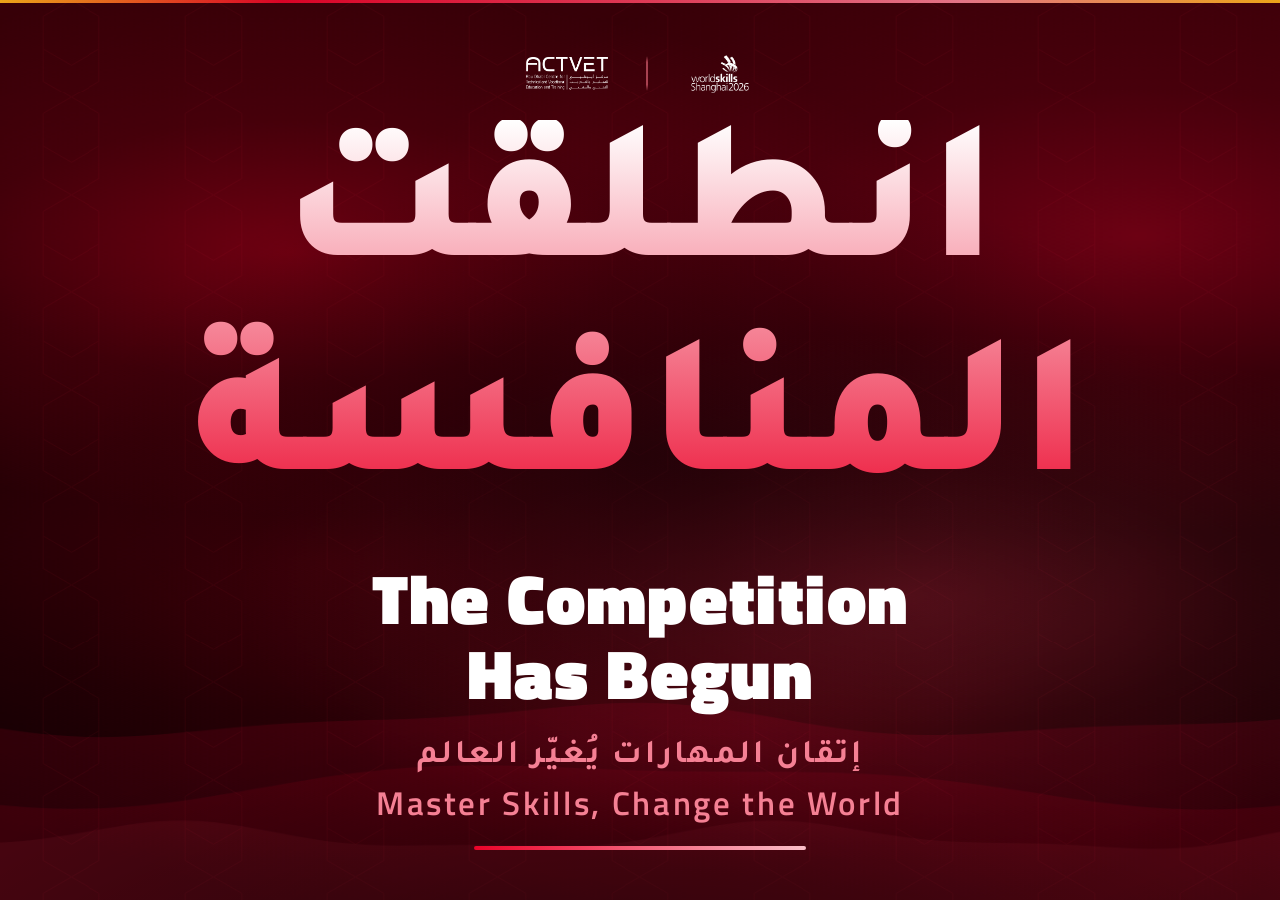
<file: combined.html>
<!DOCTYPE html>
<html lang="en">
<head>
<meta charset="UTF-8">
<meta name="viewport" content="width=device-width, initial-scale=1.0">
<title>WorldSkills Shanghai 2026 · Countdown</title>
<link rel="preconnect" href="https://fonts.googleapis.com">
<link rel="preconnect" href="https://fonts.gstatic.com" crossorigin>
<link href="https://fonts.googleapis.com/css2?family=Titillium+Web:wght@300;400;600;700;900&family=Fira+Sans:wght@700;800;900&family=Tajawal:wght@400;500;700;800;900&display=swap" rel="stylesheet">
<style>
  :root{
    /* WSC Shanghai 2026 Brand Red — CMYK palette from style guide */
    --r1: #EB0329;   /* C8  M99  Y84  K0 — primary */
    --r2: #F0405E;   /* C6  M75  Y63  K0 */
    --r3: #F58094;   /* C4  M50  Y42  K0 */
    --r4: #FABFC9;   /* C2  M25  Y21  K0 */
    --gold: #FFB71B;
    --ink: #ffffff;
  }

  *{ margin:0; padding:0; box-sizing:border-box; }
  html,body{ width:100%; height:100%; overflow:hidden; background:#0e0002; }
  body{ font-family:"Titillium Web", Arial, sans-serif; }
  .ar{ font-family:"Tajawal", Arial, sans-serif; }

  #viewport{ position:fixed; inset:0; background:#0e0002; }
  #stage{
    position:relative; width:100vw; height:100vh;
    background:radial-gradient(130% 70% at 50% -4%, #4a000e 0%, #2d0008 30%, #1a0004 60%, #0e0002 100%);
    overflow:hidden; color:var(--ink);
  }

  /* ---------- layered background ---------- */
  #waves{ position:absolute; inset:0; width:100%; height:100%; }
  #honeycomb{
    position:absolute; inset:0;
    background-image:url("data:image/svg+xml;utf8,<svg xmlns='http://www.w3.org/2000/svg' width='120' height='208' viewBox='0 0 120 208'><g fill='none' stroke='%23EB0329' stroke-width='2'><path d='M60 0 L120 34.6 V104 L60 138.6 L0 104 V34.6 Z'/><path d='M0 104 L0 173.2 L60 207.8 L120 173.2 L120 104'/></g></svg>");
    background-size:11.11vw 10.83vh; opacity:.06; mix-blend-mode:screen;
  }
  #vignette{
    position:absolute; inset:0;
    background:
      radial-gradient(58% 46% at 50% 50%, rgba(20,0,5,.50) 0%, rgba(15,0,4,.16) 46%, rgba(0,0,0,0) 74%),
      radial-gradient(120% 70% at 50% 118%, rgba(0,0,0,.5) 0%, rgba(0,0,0,0) 55%);
  }
  #topline{
    position:absolute; top:0; left:0; right:0; height:0.31vh;
    background:linear-gradient(90deg, var(--gold) 0%, #EB0329 22%, #F0405E 50%, #F58094 75%, var(--gold) 100%);
    opacity:.9;
  }

  /* ---------- content ---------- */
  #content{ position:absolute; inset:0; display:-webkit-box; display:flex; -webkit-box-orient:vertical; -webkit-box-direction:normal; flex-direction:column; -webkit-box-align:center; align-items:center;
    padding:3.65vh 9.26vw 3.13vh; }

  /* top band */
  .topband{ display:-webkit-box; display:flex; -webkit-box-align:center; align-items:center; -webkit-box-pack:center; justify-content:center; gap:3.89vw;
    -webkit-filter:drop-shadow(0 8px 40px rgba(0,0,0,.35)); filter:drop-shadow(0 8px 40px rgba(0,0,0,.35)); }
  .topband .logo-ws{ height:6.72vh; width:auto; display:block; }
  .topband .logo-actvet{ height:4.63vh; width:auto; display:block; }
  .topband .vr{ width:2px; height:5.52vh; border-radius:2px;
    background:linear-gradient(180deg,transparent,rgba(255,120,140,.55) 18%,rgba(255,120,140,.55) 82%,transparent); }

  /* event name + dates */
  .eventhead{ display:-webkit-box; display:flex; -webkit-box-orient:vertical; -webkit-box-direction:normal; flex-direction:column; -webkit-box-align:center; align-items:center; gap:0.94vh; margin-top:1.56vh; }
  /* centre stack grows to fill */
  .center{ -webkit-box-flex:1; flex:1 1 auto; display:-webkit-box; display:flex; -webkit-box-orient:vertical; -webkit-box-direction:normal; flex-direction:column; -webkit-box-align:center; align-items:center; -webkit-box-pack:center; justify-content:center; width:100%; }

  /* co-brand lockup: both names carry equal weight, joined by a divider */
  .brandhero{ margin:1.6vh 0 2.4vh; }
  .brandlock{ display:-webkit-box; display:flex; -webkit-box-orient:vertical; -webkit-box-direction:normal; flex-direction:column; -webkit-box-align:center; align-items:center; text-align:center; }
  .brandlock .who{ font-family:"Frutiger","Frutiger LT","Frutiger Neue","Fira Sans","Titillium Web",Arial,sans-serif; font-weight:900; font-size:4.4vw; line-height:1.06; letter-spacing:.01em; color:#fff; text-shadow:0 6px 32px rgba(0,0,0,.40); margin-bottom:2vh; }
  .brandlock .div{ display:-webkit-inline-box; display:inline-flex; -webkit-box-align:center; align-items:center; gap:0.9vw; margin:1.1vh 0; }
  .brandlock .div .bar{ width:3vw; height:1px; background:rgba(255,255,255,.28); }
  .brandlock .div .dot{ width:0.65vw; height:0.65vw; border-radius:50%; background:var(--gold); box-shadow:0 0 18px var(--gold); }
  .brandlock .what{ font-family:"Frutiger","Frutiger LT","Frutiger Neue","Fira Sans","Titillium Web",Arial,sans-serif; font-weight:900; font-size:4.4vw; line-height:1.06; letter-spacing:.06em; text-transform:uppercase; color:var(--gold); }
  .tagline{ font-weight:900; font-size:3.8vw; letter-spacing:.04em; color:var(--gold); text-align:center; margin-top:2.2vh;
    text-shadow:0 0 30px rgba(255,183,27,.55), 0 6px 20px rgba(0,0,0,.45); }

  .countdown-block{ display:-webkit-box; display:flex; -webkit-box-orient:vertical; -webkit-box-direction:normal; flex-direction:column; -webkit-box-align:center; align-items:center; margin-top:auto; margin-bottom:2vh; width:100%; }

  .kicker{
    display:-webkit-inline-box; display:inline-flex; -webkit-box-align:center; align-items:center; gap:1vw; flex-wrap:nowrap;
    font-weight:700; font-size:1.5vw; letter-spacing:.24em; text-transform:uppercase; color:#ffc8d0;
    padding-bottom:0.5vh; white-space:nowrap;
  }
  .kicker .ar{ font-size:1.2vw; letter-spacing:0; color:#fff; }
  .kicker .dot{ width:0.4vw; height:0.4vw; border-radius:50%; background:var(--r1); box-shadow:0 0 28px var(--r1); }

  /* compact DAYS readout */
  .days-num{
    font-weight:900; font-size:24.4vw; line-height:.98;
    font-variant-numeric:tabular-nums; -webkit-font-feature-settings:"tnum" 1; font-feature-settings:"tnum" 1; letter-spacing:-.03em;
    background:linear-gradient(180deg,#ffffff 0%,#ffd5db 54%,#EB0329 100%);
    -webkit-background-clip:text; background-clip:text; color:transparent;
    -webkit-filter:drop-shadow(0 24px 48px rgba(0,0,0,.45)); filter:drop-shadow(0 24px 48px rgba(0,0,0,.45));
  }
  .days-num .digit{ display:inline-block; }
  .days-label{ display:-webkit-inline-box; display:inline-flex; -webkit-box-align:center; align-items:center; gap:1.3vw; margin-top:0.45vh; }
  .days-label .en{ font-weight:900; font-size:3.6vw; line-height:.9; letter-spacing:.08em; color:#fff; }
  .days-label .pipe{ width:0.2vw; height:2.3vh; border-radius:4px; background:linear-gradient(180deg,var(--r1),var(--gold));
    -webkit-transform:translateY(0.15vh); transform:translateY(0.15vh); }
  .days-label .ar{ font-weight:800; font-size:3.35vw; line-height:1; color:var(--r4);
    -webkit-transform:translateY(-0.1vh); transform:translateY(-0.1vh); }

  /* HH:MM:SS block */
  .timer{ display:-webkit-box; display:flex; -webkit-box-align:start; align-items:flex-start; -webkit-box-pack:center; justify-content:center; gap:1.8vw; margin-top:1.85vh; max-width:100%; }
  .cell{
    position:relative; width:13.9vw; height:8.1vh; border-radius:0.65vh;
    padding:0.75vh 0.6vw;
    background:linear-gradient(180deg, rgba(80,4,14,.65) 0%, rgba(40,2,8,.65) 100%);
    border:2px solid rgba(235,3,41,.22);
    box-shadow:0 14px 34px rgba(0,0,0,.40), inset 0 2px 0 rgba(255,255,255,.06), 0 0 10px rgba(235,3,41,.14);
    display:-webkit-box; display:flex; -webkit-box-orient:vertical; -webkit-box-direction:normal; flex-direction:column; -webkit-box-align:center; align-items:center; -webkit-box-pack:center; justify-content:center; overflow:hidden;
  }

  .cell .num{ font-weight:900; font-size:7.8vw; line-height:.92;
    font-variant-numeric:tabular-nums; -webkit-font-feature-settings:"tnum" 1; font-feature-settings:"tnum" 1; letter-spacing:.01em; color:#fff; display:-webkit-box; display:flex; }
  .cell .num .digit{ display:inline-block; min-width:.62em; text-align:center; }
  .cell .lab{ margin-top:0.6vh; font-weight:700; font-size:1.22vw; letter-spacing:.18em; text-transform:uppercase; color:#f0a0b0;
    display:-webkit-box; display:flex; -webkit-box-align:center; align-items:center; gap:0.4vw; }
  .cell .lab .ar{ letter-spacing:0; color:#f8c0c8; font-size:1.22vw; }
  .cell .topglow{ position:absolute; top:0; left:0; right:0; height:0.16vh; background:linear-gradient(90deg,transparent,var(--r2),transparent); opacity:.6; }

  /* seconds — stronger border, static (no per-box animation) */
  .cell.seconds{ border-color:rgba(235,3,41,.50); }
  .cell.seconds .topglow{ background:linear-gradient(90deg,transparent,var(--r1),transparent); opacity:1; }

  /* whole-timer glow on each second tick — opacity-driven halo (GPU-composited,
     consistent even when box-shadow repaints get dropped under load) */
  .timer{ position:relative; z-index:0; }
  .timer::before{
    content:''; position:absolute; inset:-14vh -9vw; z-index:-1; pointer-events:none;
    /* gradient reaches 0 before the layer edge so no rectangle is ever visible */
    background:radial-gradient(50% 50% at 50% 50%, rgba(235,3,41,.50) 0%, rgba(235,3,41,.30) 40%, rgba(235,3,41,.10) 68%, rgba(235,3,41,0) 90%);
    opacity:0; will-change:opacity;
  }
  .timer.timer-tick::before{ -webkit-animation:timerHalo .7s ease-out; animation:timerHalo .7s ease-out; }
  @-webkit-keyframes timerHalo{ 0%{opacity:0;} 18%{opacity:1;} 100%{opacity:0;} }
  @keyframes timerHalo{ 0%{opacity:0;} 18%{opacity:1;} 100%{opacity:0;} }

  /* digit change — drop from above, land at the bottom with an impact bounce */
  @-webkit-keyframes digDrop{
    0%  { -webkit-transform:translateY(-85%); transform:translateY(-85%); opacity:0; }
    55% { -webkit-transform:translateY(6%) scale(1.05,0.95); transform:translateY(6%) scale(1.05,0.95); opacity:1; }
    75% { -webkit-transform:translateY(-2%) scale(0.99,1.01); transform:translateY(-2%) scale(0.99,1.01); }
    100%{ -webkit-transform:translateY(0) scale(1); transform:translateY(0) scale(1); }
  }
  @keyframes digDrop{
    0%  { transform:translateY(-85%); opacity:0; }
    55% { transform:translateY(6%) scale(1.05,0.95); opacity:1; }
    75% { transform:translateY(-2%) scale(0.99,1.01); }
    100%{ transform:translateY(0) scale(1); }
  }
  .digit.flip{ -webkit-animation:digDrop .5s cubic-bezier(.3,.8,.3,1); animation:digDrop .5s cubic-bezier(.3,.8,.3,1); }

  .sep{ -webkit-align-self:center; align-self:center; width:1.5vw; height:8.1vh; display:-webkit-box; display:flex; -webkit-box-align:center; align-items:center; -webkit-box-pack:center; justify-content:center;
    font-weight:900; font-size:5.6vw; color:rgba(255,140,160,.45); }
  .sep span{ display:block; -webkit-transform:translateY(-0.73vh); transform:translateY(-0.73vh); }

  /* ---------- timezone comparison ---------- */
  .time-compare{
    display:-webkit-box; display:flex; -webkit-box-align:center; align-items:center; -webkit-box-pack:center; justify-content:center; gap:3vw;
    margin-top:1.55vh; padding:0.78vh 2.6vw;
    background:rgba(55,3,10,.50); border:1px solid rgba(235,3,41,.20); border-radius:0.72vh;
  }
  .tz-slot{ display:-webkit-box; display:flex; -webkit-box-orient:vertical; -webkit-box-direction:normal; flex-direction:column; -webkit-box-align:center; align-items:center; gap:0.15vh; }
  .tz-flag{ font-size:1.7vw; line-height:1.1; }
  .tz-flag svg{ height:1em; width:1.3em; display:block; border-radius:0.25vh;
    box-shadow:0 0 0 1px rgba(255,255,255,.18); }
  .tz-city{ font-weight:700; font-size:0.84vw; letter-spacing:.14em; text-transform:uppercase; color:var(--r3); }
  .tz-slot.cn .tz-city{ color:var(--gold); }
  .tz-offset{ font-size:0.66vw; color:rgba(255,190,200,.45); letter-spacing:.08em; }
  .tz-time{ font-weight:700; font-size:1.92vw; font-variant-numeric:tabular-nums; -webkit-font-feature-settings:"tnum" 1; font-feature-settings:"tnum" 1; color:#fff; letter-spacing:.04em; line-height:1.15; }
  .tz-date{ font-size:0.66vw; color:rgba(255,190,200,.55); letter-spacing:.06em; }
  .tz-divider{
    width:1px; height:3.9vh; -webkit-align-self:center; align-self:center;
    background:linear-gradient(180deg,transparent,rgba(235,3,41,.45) 18%,rgba(235,3,41,.45) 82%,transparent);
  }

  /* bottom band */
  .bottom{ display:-webkit-box; display:flex; -webkit-box-orient:vertical; -webkit-box-direction:normal; flex-direction:column; -webkit-box-align:center; align-items:center; gap:1.09vh; width:100%; }
  .slogan{ display:-webkit-box; display:flex; -webkit-box-orient:vertical; -webkit-box-direction:normal; flex-direction:column; -webkit-box-align:center; align-items:center; gap:0.47vh; text-align:center; }
  .slogan .ar{ font-weight:800; font-size:4.26vw; letter-spacing:0; line-height:1.1; direction:rtl; }
  .slogan .en{ font-weight:600; font-size:2.59vw; letter-spacing:.06em; color:var(--r3); }
  .dates{
    display:-webkit-inline-box; display:inline-flex; -webkit-box-align:center; align-items:center; gap:1.20vw; white-space:nowrap;
    font-weight:700; font-size:2.31vw; letter-spacing:.12em; text-transform:uppercase; color:#ffc8d0;
    padding:0.57vh 3.06vw; border-radius:1.56vh; border:2px solid rgba(235,3,41,.22); background:rgba(55,3,10,.40);
  }
  .dates .pin{ width:1.02vw; height:1.02vw; border-radius:50%; background:var(--gold); box-shadow:0 0 24px var(--gold); }

  /* ---------- end state ---------- */
  #endstate{ position:absolute; inset:0; display:none; -webkit-box-orient:vertical; -webkit-box-direction:normal; flex-direction:column; -webkit-box-align:center; align-items:center; -webkit-box-pack:center; justify-content:center;
    gap:1.46vh; text-align:center; padding:0 8.33vw; }
  #endstate.show{ display:-webkit-box; display:flex; -webkit-animation:endIn 1.2s ease both; animation:endIn 1.2s ease both; }
  @-webkit-keyframes endIn{ from{opacity:0;-webkit-transform:scale(.96);transform:scale(.96);} to{opacity:1;-webkit-transform:scale(1);transform:scale(1);} }
  @keyframes endIn{ from{opacity:0;transform:scale(.96);} to{opacity:1;transform:scale(1);} }
  #endstate .lockup{ display:-webkit-box; display:flex; -webkit-box-align:center; align-items:center; -webkit-box-pack:center; justify-content:center; gap:2.96vw; margin-bottom:1.04vh; }
  #endstate .lockup .logo-ws{ height:5.36vh; width:auto; }
  #endstate .lockup .logo-actvet{ height:3.70vh; width:auto; }
  #endstate .lockup .vr{ width:2px; height:3.91vh; border-radius:2px;
    background:linear-gradient(180deg,transparent,rgba(255,120,140,.55) 18%,rgba(255,120,140,.55) 82%,transparent); }
  #endstate .big-ar{ font-weight:900; font-size:15.74vw; line-height:1.06; direction:rtl;
    background:linear-gradient(180deg,#fff,#EB0329); -webkit-background-clip:text; background-clip:text; color:transparent; }
  #endstate .big-en{ font-weight:900; font-size:5.46vw; line-height:1.08; letter-spacing:.02em; color:#fff; }
  #endstate .slogan-end{ font-weight:600; font-size:2.59vw; line-height:1.35; letter-spacing:.08em; color:var(--r3); margin-top:0.36vh; }
  #endstate .slogan-end .ar{ font-weight:700; }
  #endstate .bar{ width:25.93vw; height:0.52vh; border-radius:0.31vh; margin-top:0.78vh;
    background:linear-gradient(90deg,var(--r1),var(--r2),var(--r3),var(--r4)); }
  #endstate .actvet{ height:3.13vh; width:auto; margin-top:0.78vh; opacity:.95; }

  /* ---------- entrance ---------- */
  .anim{ opacity:1; }
  body.loaded .anim{ -webkit-animation:riseIn 1.1s cubic-bezier(.2,.7,.2,1) forwards; animation:riseIn 1.1s cubic-bezier(.2,.7,.2,1) forwards; }
  @-webkit-keyframes riseIn{ from{opacity:0;-webkit-transform:translateY(1.67vh);transform:translateY(1.67vh);} to{opacity:1;-webkit-transform:translateY(0);transform:translateY(0);} }
  @keyframes riseIn{ from{opacity:0;transform:translateY(1.67vh);} to{opacity:1;transform:translateY(0);} }
  body.loaded .d1{ -webkit-animation-delay:.10s; animation-delay:.10s; }
  body.loaded .d2{ -webkit-animation-delay:.26s; animation-delay:.26s; }
  body.loaded .d3{ -webkit-animation-delay:.42s; animation-delay:.42s; }
  body.loaded .d4{ -webkit-animation-delay:.58s; animation-delay:.58s; }
  body.loaded .d5{ -webkit-animation-delay:.74s; animation-delay:.74s; }
  body.loaded .d6{ -webkit-animation-delay:.90s; animation-delay:.90s; }

  /* ==========================================================
     DESKTOP / LANDSCAPE  16:9
     ========================================================== */
  @media (orientation: landscape) and (min-width: 900px){
    #content{ padding:1.8vh 5vw 1.6vh; }

    .topband{ gap:2.2vw; }
    .topband .logo-ws{ height:5.8vh; }
    .topband .logo-actvet{ height:4.0vh; }
    .topband .vr{ height:4.8vh; }

    .eventhead{ margin-top:0.8vh; gap:0.6vh; }
    .brandhero{ margin:1.1vh 0 1.6vh; }
    .countdown-block{ margin-bottom:1.2vh; }
    .dates{ font-size:1.55vh; padding:0.35vh 1.8vw; border-radius:1vh; }
    .dates .pin{ width:0.6vw; height:0.6vw; }

    .brandlock .who{ font-size:5vh; margin-bottom:2.2vh; }
    .brandlock .what{ font-size:5vh; letter-spacing:.05em; }
    .brandlock .div{ margin:0.8vh 0; gap:0.6vw; }
    .brandlock .div .bar{ width:2.4vw; }
    .brandlock .div .dot{ width:0.55vw; height:0.55vw; }
    .tagline{ font-size:4.4vh; letter-spacing:.03em; margin-top:1.5vh; }

    .kicker{ font-size:1.05vh; letter-spacing:.20em; gap:0.6vw; padding-bottom:0.36vh; }
    .kicker .ar{ font-size:1.3vh; }
    .kicker .dot{ width:0.35vw; height:0.35vw; }

    .days-num{ font-size:16.2vh; }
    .days-label{ margin-top:0.3vh; gap:0.72vw; }
    .days-label .en{ font-size:2.52vh; }
    .days-label .ar{ font-size:2.4vh; -webkit-transform:translateY(-0.25vh); transform:translateY(-0.25vh); }
    .days-label .pipe{ height:1.8vh; width:0.18vw; -webkit-transform:none; transform:none; }

    .timer{ margin-top:0.96vh; gap:1.6vw; }
    .cell{ width:9.9vh; height:7.56vh; border-radius:0.6vh; padding:0.72vh 0.48vw 1.26vh; }
    .cell .num{ font-size:5.28vh; }
    .cell .lab{ font-size:0.84vh; margin-top:0.25vh; gap:0.3vw; }
    .cell .lab .ar{ font-size:0.84vh; }
    .sep{ width:1.08vw; height:7.56vh; font-size:3.48vh; }
    .sep span{ -webkit-transform:translateY(-0.45vh); transform:translateY(-0.45vh); }

    .time-compare{ margin-top:0.84vh; padding:0.54vh 2vw; gap:2.6vw; border-radius:0.54vh; }
    .tz-flag{ font-size:1.32vh; }
    .tz-city{ font-size:0.69vh; }
    .tz-offset{ font-size:0.54vh; }
    .tz-time{ font-size:1.62vh; }
    .tz-date{ font-size:0.54vh; }
    .tz-divider{ height:3.3vh; }

    .bottom{ gap:0.7vh; }
    .slogan .ar{ font-size:3.0vh; }
    .slogan .en{ font-size:1.85vh; }
  }

  @media (prefers-reduced-motion: reduce){
    .anim{ -webkit-animation:none !important; animation:none !important; opacity:1 !important; -webkit-transform:none !important; transform:none !important; }
    .timer.timer-tick::before{ -webkit-animation:none !important; animation:none !important; }
    .digit.flip{ -webkit-animation:none !important; animation:none !important; }
  }
</style>
</head>
<body>
  <div id="viewport">
    <div id="stage">
      <canvas id="waves"></canvas>
      <div id="honeycomb"></div>
      <div id="vignette"></div>
      <div id="topline"></div>

      <div id="content">
        <!-- co-brand lockup -->
        <div class="topband anim d1">
          <img class="logo-actvet" src="assets/actvet-white.png" alt="ACTVET">
          <div class="vr"></div>
          <img class="logo-ws" src="assets/logo-ws-white.png" alt="WorldSkills Shanghai 2026">
        </div>
        <div class="eventhead anim d1">
          <div class="dates"><span class="pin"></span><span>22–27 September 2026 · Shanghai, China</span></div>
        </div>

        <!-- centre -->
        <div class="center">
          <div class="brandhero anim d2">
            <div class="brandlock">
              <div class="who">EmiratesSkills Team Building</div>
              <div class="div"><span class="bar"></span><span class="dot"></span><span class="bar"></span></div>
              <div class="what">WorldSkills Shanghai 2026</div>
            </div>
            <div class="tagline">One Delegation One Mission</div>
          </div>

          <div class="countdown-block anim d3">
            <div class="kicker">
              <span class="ar" dir="rtl" lang="ar">العد التنازلي</span>
              <span class="dot"></span>
              <span id="kicker-text">Countdown to Day 1</span>
            </div>

            <div class="days-num" id="days">000</div>
            <div class="days-label">
              <span class="en" id="days-en">DAYS</span>
              <span class="pipe"></span>
              <span class="ar" dir="rtl" lang="ar" id="days-ar">يوم</span>
            </div>

            <div class="timer" id="timer">
              <div class="cell hours">
                <div class="topglow"></div>
                <div class="num" id="hh"><span class="digit">0</span><span class="digit">0</span></div>
                <div class="lab">Hours <span class="ar" dir="rtl" lang="ar">ساعة</span></div>
              </div>
              <div class="sep"><span>:</span></div>
              <div class="cell minutes">
                <div class="topglow"></div>
                <div class="num" id="mm"><span class="digit">0</span><span class="digit">0</span></div>
                <div class="lab">Minutes <span class="ar" dir="rtl" lang="ar">دقيقة</span></div>
              </div>
              <div class="sep"><span>:</span></div>
              <div class="cell seconds" id="sec-cell">
                <div class="topglow"></div>
                <div class="num" id="ss"><span class="digit">0</span><span class="digit">0</span></div>
                <div class="lab">Seconds <span class="ar" dir="rtl" lang="ar">ثانية</span></div>
              </div>
            </div>

            <!-- UAE vs Shanghai time comparison -->
            <div class="time-compare">
              <div class="tz-slot">
                <div class="tz-flag"><svg viewBox="0 0 39 30" aria-label="UAE flag" role="img"><rect width="39" height="10" fill="#00732F"/><rect y="10" width="39" height="10" fill="#FFFFFF"/><rect y="20" width="39" height="10" fill="#000000"/><rect width="10" height="30" fill="#FF0000"/></svg></div>
                <div class="tz-city">Abu Dhabi</div>
                <div class="tz-offset">UTC +4</div>
                <div class="tz-time" id="uae-time">--:--:--</div>
                <div class="tz-date" id="uae-date">&nbsp;</div>
              </div>
              <div class="tz-divider"></div>
              <div class="tz-slot cn">
                <div class="tz-flag"><svg viewBox="0 0 39 30" aria-label="China flag" role="img"><rect width="39" height="30" fill="#EE1C25"/><g fill="#FFDE00" transform="scale(1.3)"><path d="M0,-1 L0.588,0.809 L-0.951,-0.309 L0.951,-0.309 L-0.588,0.809 Z" transform="translate(5,5) scale(3)"/><path d="M0,-1 L0.588,0.809 L-0.951,-0.309 L0.951,-0.309 L-0.588,0.809 Z" transform="translate(10,2)"/><path d="M0,-1 L0.588,0.809 L-0.951,-0.309 L0.951,-0.309 L-0.588,0.809 Z" transform="translate(12,4)"/><path d="M0,-1 L0.588,0.809 L-0.951,-0.309 L0.951,-0.309 L-0.588,0.809 Z" transform="translate(12,7)"/><path d="M0,-1 L0.588,0.809 L-0.951,-0.309 L0.951,-0.309 L-0.588,0.809 Z" transform="translate(10,9)"/></g></svg></div>
                <div class="tz-city">Shanghai</div>
                <div class="tz-offset">UTC +8</div>
                <div class="tz-time" id="sh-time">--:--:--</div>
                <div class="tz-date" id="sh-date">&nbsp;</div>
              </div>
            </div>
          </div>
        </div>

        <!-- bottom -->
        <div class="bottom">
          <div class="slogan anim d5">
            <span class="ar" dir="rtl" lang="ar">إتقان المهارات يُغيّر العالم</span>
            <span class="en">Master Skills, Change the World</span>
          </div>
        </div>
      </div>

      <!-- celebratory end state -->
      <div id="endstate">
        <div class="lockup">
          <img class="logo-actvet" src="assets/actvet-white.png" alt="ACTVET">
          <div class="vr"></div>
          <img class="logo-ws" src="assets/logo-ws-white.png" alt="WorldSkills Shanghai 2026">
        </div>
        <div class="big-ar ar" dir="rtl" lang="ar">انطلقت المنافسة</div>
        <div class="big-en">The Competition<br>Has Begun</div>
        <div class="slogan-end"><span class="ar" dir="rtl" lang="ar">إتقان المهارات يُغيّر العالم</span><br>Master Skills, Change the World</div>
        <div class="bar"></div>
      </div>
    </div>
  </div>

<script>
/* Day 1 starts at 9:00 AM Shanghai time (UTC+8).
   The "days" counter naturally decrements at 9 AM Shanghai each day
   because the target is anchored to that moment. */
var TARGET   = new Date("2026-09-22T09:00:00+08:00");
var COMP_END = new Date("2026-09-28T09:00:00+08:00"); /* after Day 6 */
var DAY_MS   = 86400000;

var elDays    = document.getElementById('days');
var elHH      = document.getElementById('hh');
var elMM      = document.getElementById('mm');
var elSS      = document.getElementById('ss');
var endState  = document.getElementById('endstate');
var content   = document.getElementById('content');
var timerEl   = document.getElementById('timer');
var kickerTxt = document.getElementById('kicker-text');
var daysEn    = document.getElementById('days-en');
var daysAr    = document.getElementById('days-ar');
var elUaeTime = document.getElementById('uae-time');
var elUaeDate = document.getElementById('uae-date');
var elShTime  = document.getElementById('sh-time');
var elShDate  = document.getElementById('sh-date');

var lastSec     = -1;
var lastWallSec = -1;
var flashTmr    = null;

function setDigits(container, str){
  var spans = container.querySelectorAll('.digit');
  if(spans.length !== str.length){
    container.innerHTML = '';
    for(var i=0;i<str.length;i++){
      var sp = document.createElement('span');
      sp.className = 'digit'; sp.textContent = str[i];
      container.appendChild(sp);
    }
    return;
  }
  for(var i=0;i<str.length;i++){
    if(spans[i].textContent !== str[i]){
      spans[i].textContent = str[i];
      spans[i].classList.remove('flip');
      void spans[i].offsetWidth;
      spans[i].classList.add('flip');
    }
  }
}

function pad2(n){ return String(n).padStart(2,'0'); }

function tzDate(offsetH){
  var d = new Date(Date.now() + (new Date().getTimezoneOffset()*60 + offsetH*3600)*1000);
  var DD = ['Sun','Mon','Tue','Wed','Thu','Fri','Sat'];
  var MM = ['Jan','Feb','Mar','Apr','May','Jun','Jul','Aug','Sep','Oct','Nov','Dec'];
  return DD[d.getDay()]+', '+MM[d.getMonth()]+' '+d.getDate();
}

function tzTime(offsetH){
  var d = new Date(Date.now() + (new Date().getTimezoneOffset()*60 + offsetH*3600)*1000);
  var h = d.getHours();
  var ampm = h >= 12 ? 'PM' : 'AM';
  h = h % 12; if(h === 0) h = 12;
  return pad2(h)+':'+pad2(d.getMinutes())+':'+pad2(d.getSeconds())+' '+ampm;
}

/* competition day (1-6) if live, 0 if not yet started, 7 if over */
function compDay(){
  var now = Date.now();
  if(now < TARGET.getTime())    return 0;
  if(now >= COMP_END.getTime()) return 7;
  return Math.floor((now - TARGET.getTime()) / DAY_MS) + 1;
}

function triggerSecFlash(curSec){
  if(curSec === lastSec) return;
  if(lastSec !== -1){
    timerEl.classList.remove('timer-tick');
    void timerEl.offsetWidth;
    timerEl.classList.add('timer-tick');
    if(flashTmr) clearTimeout(flashTmr);
    flashTmr = setTimeout(function(){ timerEl.classList.remove('timer-tick'); }, 800);
  }
  lastSec = curSec;
}

var ended = false;
function tick(){
  var now = Date.now();
  /* polled every 100ms; do the work only when the wall-clock second changes */
  var wallSec = Math.floor(now/1000);
  if(wallSec === lastWallSec) return;
  lastWallSec = wallSec;

  var diff = TARGET.getTime() - now;
  var cd   = compDay();

  /* tz clocks — always update */
  elUaeTime.textContent = tzTime(4);
  elShTime.textContent  = tzTime(8);
  elUaeDate.textContent = tzDate(4);
  elShDate.textContent  = tzDate(8);

  if(cd > 0 && cd <= 6){
    /* competition is live — show elapsed time within today (since 9 AM Shanghai) */
    var dayStart   = TARGET.getTime() + (cd-1)*DAY_MS;
    var elapsedSec = Math.floor((now - dayStart)/1000);
    var hrs  = Math.floor(elapsedSec/3600);
    var mins = Math.floor((elapsedSec%3600)/60);
    var secs = elapsedSec%60;

    kickerTxt.textContent = 'Competition · Day '+cd+' of 6';
    daysEn.textContent = 'DAY';
    daysAr.textContent = 'اليوم';

    setDigits(elDays, String(cd));
    setDigits(elHH,   pad2(hrs));
    setDigits(elMM,   pad2(mins));
    triggerSecFlash(secs);
    setDigits(elSS,   pad2(secs));
    return;
  }

  if(cd >= 7){
    if(!ended){ ended=true; content.style.display='none'; endState.classList.add('show'); }
    return;
  }

  /* countdown mode */
  var totalSec = Math.floor(diff/1000);
  var days = Math.floor(totalSec/86400);
  var hrs  = Math.floor((totalSec%86400)/3600);
  var mins = Math.floor((totalSec%3600)/60);
  var secs = totalSec%60;

  kickerTxt.textContent = 'Countdown to Day 1';
  daysEn.textContent    = 'DAYS';
  daysAr.textContent    = 'يوم';

  setDigits(elDays, String(days));
  setDigits(elHH,   pad2(hrs));
  setDigits(elMM,   pad2(mins));
  triggerSecFlash(secs);
  setDigits(elSS,   pad2(secs));
}

function startClock(){
  /* frequent cheap polls instead of one boundary-aligned shot per second:
     a delayed callback then catches the new second on the next poll
     instead of skipping it entirely */
  tick();
  setInterval(tick, 100);
}
startClock();

/* ---------- canvas background — red brand palette ---------- */
(function(){
  var c   = document.getElementById('waves');
  var ctx = c.getContext('2d');
  var W = 1080, H = 1920;
  /* render at half resolution and let CSS stretch it — 4x fewer pixels per
     frame, invisible difference for soft gradient blobs */
  c.width = W/2; c.height = H/2;
  ctx.scale(0.5, 0.5);

  var blobs = [
    {x:.22,y:.22,r:560,col:[200,0,28],  a:.42, px:.10,py:.06, sx:.045,sy:.031, ph:0  },
    {x:.80,y:.30,r:600,col:[235,3,41],  a:.34, px:.09,py:.07, sx:.037,sy:.040, ph:1.6},
    {x:.26,y:.66,r:640,col:[140,0,18],  a:.26, px:.11,py:.06, sx:.030,sy:.052, ph:3.1},
    {x:.78,y:.62,r:600,col:[240,64,90], a:.26, px:.08,py:.06, sx:.041,sy:.034, ph:4.2},
    {x:.50,y:.86,r:560,col:[175,0,22],  a:.22, px:.07,py:.05, sx:.028,sy:.045, ph:2.2},
    {x:.86,y:.90,r:440,col:[110,0,14],  a:.11, px:.06,py:.05, sx:.034,sy:.029, ph:5.0}
  ];

  var lastDraw = 0;
  function draw(t){
    /* cap at ~30fps — the display hardware is weak */
    if(t - lastDraw < 32){ requestAnimationFrame(draw); return; }
    lastDraw = t;
    var time = t/1000;
    ctx.clearRect(0,0,W,H);
    var g = ctx.createLinearGradient(0,0,0,H);
    g.addColorStop(0,'#380008'); g.addColorStop(.4,'#230005'); g.addColorStop(1,'#0d0002');
    ctx.fillStyle=g; ctx.fillRect(0,0,W,H);

    ctx.globalCompositeOperation='screen';
    for(var bi=0;bi<blobs.length;bi++){
      var b  = blobs[bi];
      var cx = (b.x + Math.sin(time*b.sx+b.ph)*b.px)*W;
      var cy = (b.y + Math.cos(time*b.sy+b.ph*1.3)*b.py)*H;
      var r  = b.r*(1+Math.sin(time*.05+b.ph)*.06);
      var rg = ctx.createRadialGradient(cx,cy,0,cx,cy,r);
      var R=b.col[0],G=b.col[1],B=b.col[2];
      rg.addColorStop(0,'rgba('+R+','+G+','+B+','+b.a+')');
      rg.addColorStop(.5,'rgba('+R+','+G+','+B+','+(b.a*.32)+')');
      rg.addColorStop(1,'rgba('+R+','+G+','+B+',0)');
      ctx.fillStyle=rg; ctx.beginPath(); ctx.arc(cx,cy,r,0,Math.PI*2); ctx.fill();
    }

    var waves=[
      {base:.80,amp:30,len:1.5,sp:.28,col:'rgba(235,3,41,0.11)', ph:0  },
      {base:.87,amp:42,len:1.1,sp:.20,col:'rgba(175,0,22,0.13)', ph:1.1},
      {base:.93,amp:26,len:2.1,sp:.34,col:'rgba(240,64,90,0.07)',ph:2.4}
    ];
    for(var wi=0;wi<waves.length;wi++){
      var w=waves[wi];
      ctx.beginPath(); ctx.moveTo(0,H);
      for(var x=0;x<=W;x+=12){
        var y=w.base*H+Math.sin((x/W)*Math.PI*2*w.len+time*w.sp+w.ph)*w.amp
              +Math.sin((x/W)*Math.PI*2*w.len*2.1+time*w.sp*1.4)*w.amp*.35;
        ctx.lineTo(x,y);
      }
      ctx.lineTo(W,H); ctx.closePath(); ctx.fillStyle=w.col; ctx.fill();
    }
    ctx.globalCompositeOperation='source-over';
    requestAnimationFrame(draw);
  }
  requestAnimationFrame(draw);
})();

window.addEventListener('load',function(){ document.body.classList.add('loaded'); });
if(document.readyState==='complete') document.body.classList.add('loaded');
</script>
</body>
</html>
</file>
<file: clock/clock.css>
@font-face {
  font-family: "Manrope";
  src: url("./../fonts/Manrope-VariableFont_wght.ttf") format("truetype");
}

body {
  padding: clamp(40px, 8%, 120px) 1rem;
  margin: 0;
  /* background: linear-gradient(to bottom, #340f67, #170f24); */
  background: #13385A;
  width: 100%;
  height: 100%;
  overflow: hidden;
  display: flex;
  justify-content: center;
  align-items: center;
  font-family: Manrope;
  font-weight: 600;
  /* text-transform: uppercase; */
  text-align: center;
  color: white;
}

* {
  box-sizing: border-box;
}

html {
  height: 100%;
}

h1,
h2,
h3,
h4,
h5,
h6 {
  margin: 0;
  color: inherit;
}

:root {
  --primary: #54AFD2;
  --secondary: #13385A;
}

.text-primary {
  color: var(--primary);
}

.text-secondary {
  color: var(--secondary);
}

#training_hours {
  font-size: 12.21rem;
}

h3 {
  font-size: 4.37rem;
  margin-top: -1.875rem;
}

.split {
  font-size: 4rem;
  margin-top: 50px;
  display: flex;
  justify-content: center;
  gap: 2rem;
}

.split::before {
  content: "";
  align-self: stretch;
  border: 1px solid var(--primary);
}

.split_left {
  text-align: right;
  order: -1;
}

.split_right {
  text-align: left;
}

.countdown-text {
  margin-top: 100px;
  font-size: 8rem;
}

.countdown-subtext {
  /* margin-top: 1rem; */
  font-size: 2.6rem;
}

.timer-wrapper {
  border: 10px solid var(--primary);
  border-radius: 28px;
  overflow: hidden;
  margin: auto;
  /* margin-top: 100px; */
  width: fit-content;
}

.timer {
  border: 10px solid var(--secondary);
  background: linear-gradient(to bottom, var(--primary), var(--secondary));
  padding: 30px;
  border-radius: 24px;
  display: flex;
  justify-content: center;
}

.timer_block {
  width: 100%;
}

.timer_block__content {
  background: var(--secondary);
  width: 240px;
  height: 140px;
  font-size: 6rem;
  border-radius: 18px;
  overflow: hidden;
  position: relative;
}

.timer_block__content span {
  transition: transform 150ms linear;
  animation: slideUp 150ms linear;
  position: absolute;
  width: 100%;
  height: 100%;
  display: grid;
  place-content: center;
  margin-top: -2px;
  font-weight: bold;
}

@keyframes slideUp {
  from {
    transform: translateY(100%);
  }

  to {
    transform: none;
  }
}

.timer_block__label {
  font-size: 3rem;
  margin-top: 10px;
}

.timer_separator {
  display: flex;
  flex-direction: column;
  justify-content: center;
  gap: 2rem;
  height: 140px;
  padding: 0 20px;
}

.timer_separator div {
  width: 24px;
  height: 24px;
  background: var(--primary);
  border-radius: 4px;
}

#logo {
  position: absolute;
  top: 100px;
  left: 100px;
  width: 246px;
  height: auto;
}

#banner {
  position: absolute;
  top: 80px;
  right: 100px;
  width: 278px;
  height: auto;
  filter: brightness(1.8) contrast(1.1) saturate(1.4);
}

@media screen and (max-width: 1500px) {
  html {
    font-size: 12px;
  }

  #logo {
    top: 40px;
    left: 50px;
    width: 200px;
  }

  #banner {
    width: 240px;
    top: 40px;
    right: 50px;
  }

  .countdown-text,
  .split {
    margin-top: 25px;
  }
}

@media screen and (max-width: 1200px) {
  .timer-wrapper {
    width: auto;
  }

  .timer_block__content {
    width: 100%;
    height: 100px;
  }
}

@media screen and (max-width: 768px) {
  html {
    font-size: 10px;
  }

  body {
    padding: 1rem 3rem;
  }

  .timer {
    flex-direction: column;
    gap: 2rem;
  }

  .timer_separator {
    display: none;
  }

  #logo {
    position: unset;
    margin: 3rem auto;
  }

  #banner {
    display: none;
  }
}

#pause-resume-btn {
  margin-top: 1rem;
  background: transparent;
  border: 1px solid var(--primary);
  color: var(--primary);
  padding: 0.5rem 1rem;
  border-radius: 1.5rem;
  cursor: pointer;
  transition: all 0.2s ease;

  &:hover {
    background: var(--primary);
    color: var(--secondary);
  }
}

#fullscreen-btn, #reset-btn {
  margin-top: 1rem;
  margin-left: 1rem;
  background: transparent;
  border: 1px solid var(--primary);
  color: var(--primary);
  padding: 0.5rem 1rem;
  border-radius: 1.5rem;
  cursor: pointer;
  transition: all 0.2s ease;
}

#fullscreen-btn:hover, #reset-btn:hover {
  background: var(--primary);
  color: var(--secondary);
}

#setup-form {
  background: var(--secondary);
  padding: 2rem;
  border-radius: 1.5rem;
  box-shadow: 0 4px 10px rgba(0, 0, 0, 0.3);
  max-width: 400px;
  margin: auto;
  text-align: left;
}

.split_half {
  display: grid;
  grid-template-columns: 1fr 1fr;
  gap: 1rem;
}

#setup-form label {
  display: block;
  font-size: 1.5rem;
  margin-bottom: 0.5rem;
  color: var(--primary);
}

#setup-form input, #setup-form select {
  width: 100%;
  padding: 0.5rem;
  font-size: 1.2rem;
  border: 1px solid var(--primary);
  border-radius: 0.5rem;
  margin-bottom: 1rem;
  background: #fff;
  color: var(--secondary);
}

#setup-form input::placeholder {
  color: #aaa;
}

#setup-form button {
  width: 100%;
  padding: 0.75rem;
  font-size: 1.5rem;
  font-weight: bold;
  background: var(--primary);
  color: var(--secondary);
  border: none;
  border-radius: 0.5rem;
  cursor: pointer;
  transition: background 0.3s ease, transform 0.2s ease;
  margin-top: 1rem;
}

#setup-form button:hover {
  background: #fff;
  color: var(--primary);
  transform: scale(1.05);
}

#setup-form button:active {
  transform: scale(1);
}

.text-gradient {
  background: linear-gradient(to bottom, rgba(255, 255, 255, 1), rgba(255, 255, 255, 0.4));
  -webkit-background-clip: text;
  -webkit-text-fill-color: transparent;
}

.action-btns {
  margin-top: 20px;
}

#timer_date {
  margin-bottom: 1rem;
  font-size: 3rem;
}

.timer-label {
  font-size: 5rem;
}
</file>
